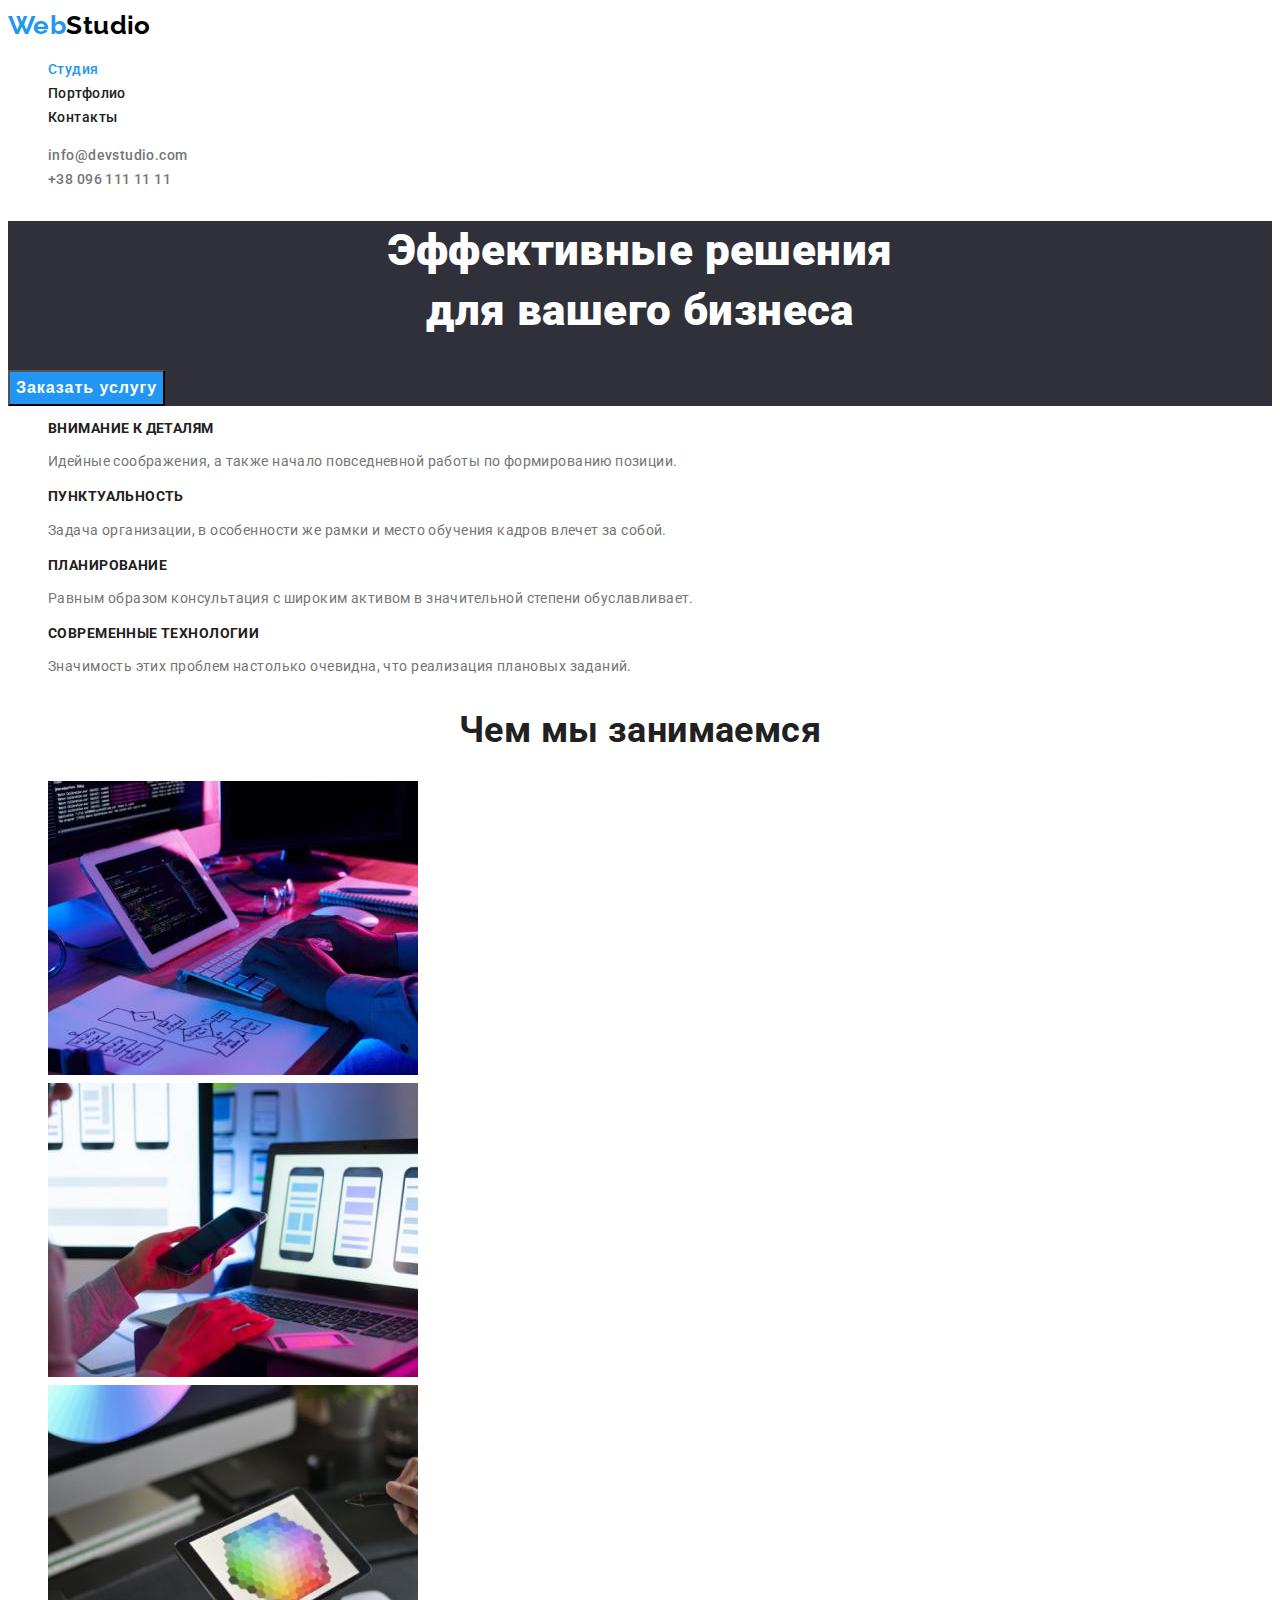
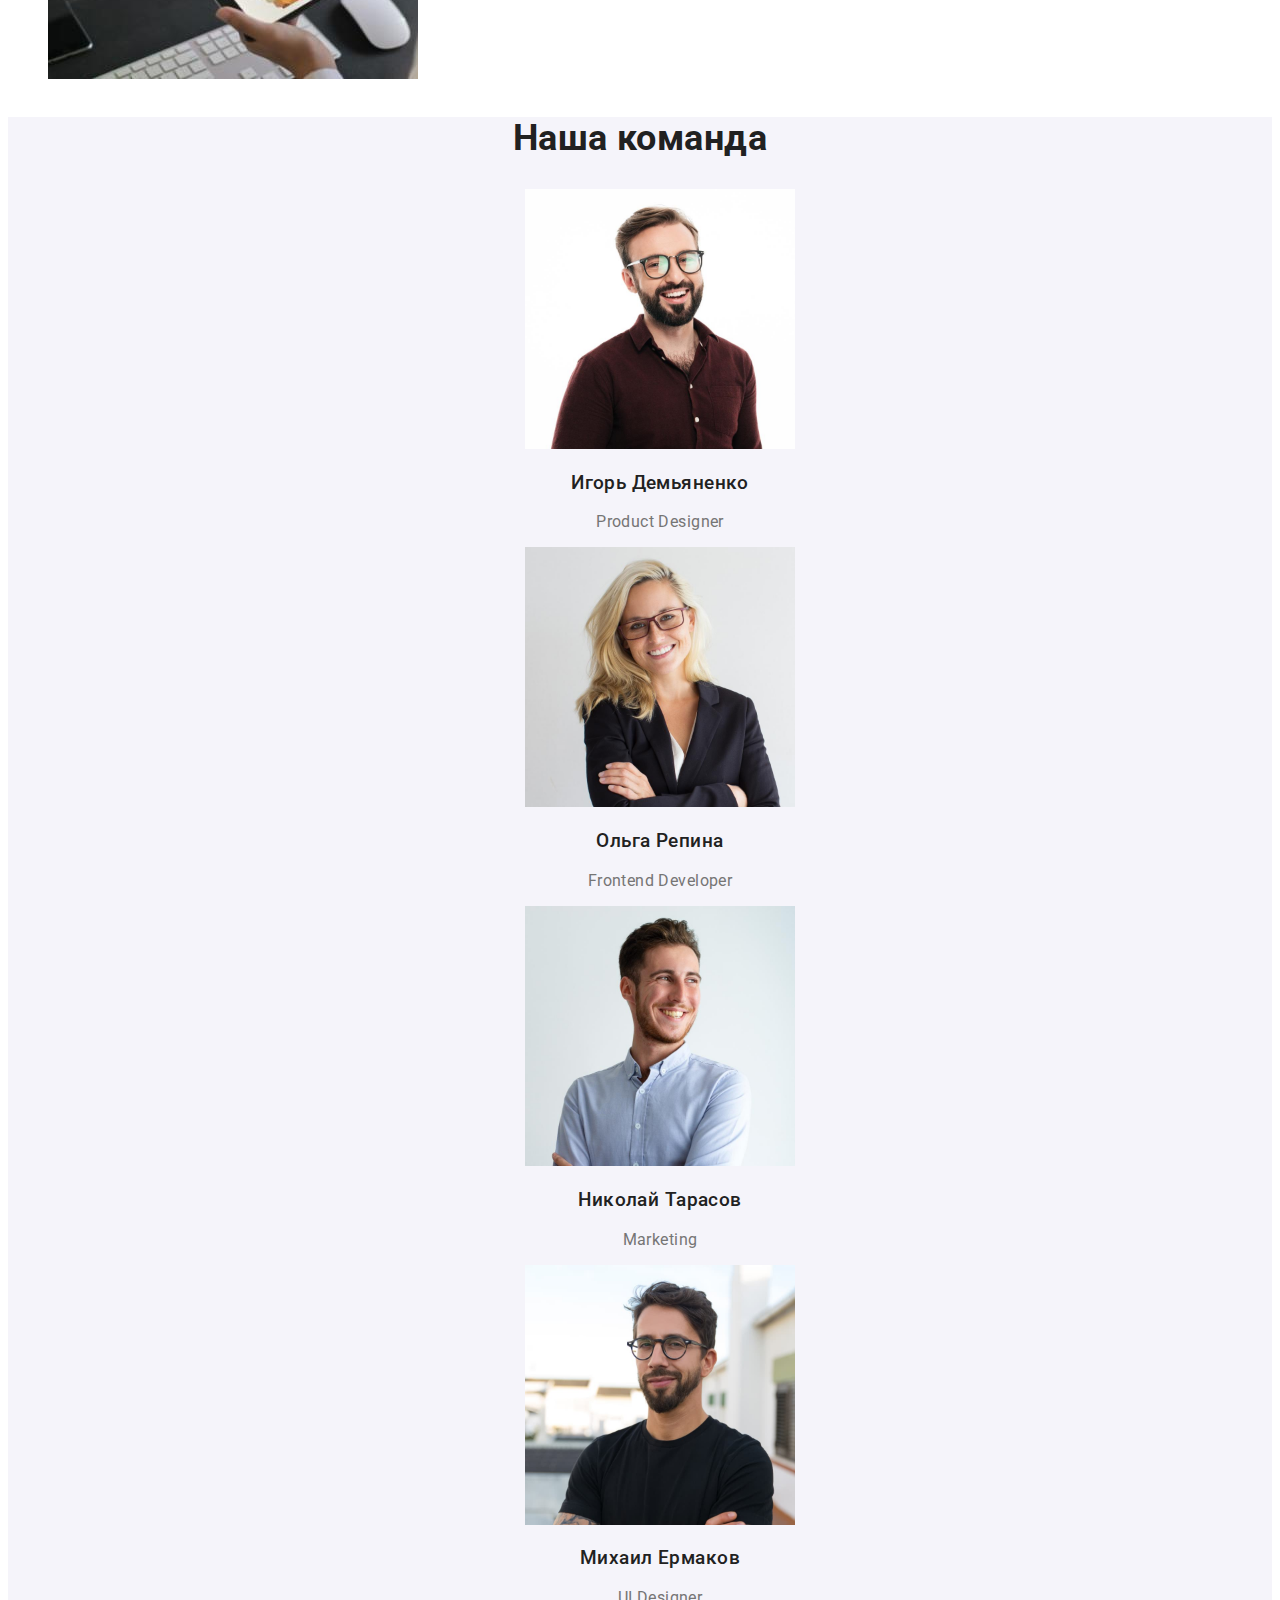
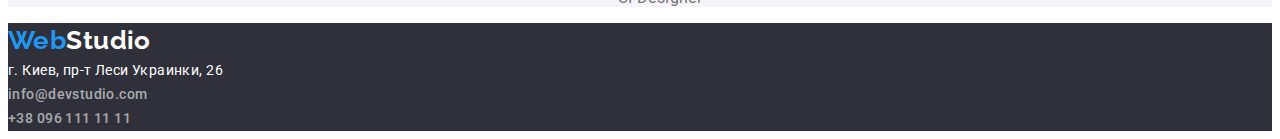
<file: index.html>
<!DOCTYPE html>
<html lang="ru">
  <head>
    <meta charset="UTF-8" />
    <meta http-equiv="X-UA-Compatible" content="IE=edge" />
    <meta name="viewport" content="width=device-width, initial-scale=1.0" />
    <title>Студия</title>
    <link
      rel="stylesheet"
      href="https://cdnjs.cloudflare.com/ajax/libs/modern-normalize/1.0.0/modern-normalize.min.css"
      integrity="sha512-ISS7cAi1PEhQ8jnbJpJZMd29NlhNj4AWYyLOSp2CE/CsHxTCu+r+t0D2yoJudVrd0/8fTVPUVDzY5Tvli75u/g=="
      crossorigin="anonymous"
    />
    <link rel="preconnect" href="https://fonts.gstatic.com" />
    <link
      href="https://fonts.googleapis.com/css2?family=Raleway:wght@700&family=Roboto:wght@400;500;700;900&display=swap"
      rel="stylesheet"
    />
    <link rel="stylesheet" href="./css/styles.css" />
  </head>
  <body>
    <!-- Шапка -->
    <header>
      <nav>
        <a href="./index.html" class="logo">
          <span class="logo-web">Web</span><span class="logo-studio">Studio</span></a
        >
        <ul class="list">
          <li><a href="./index.html" class="link nav-link current">Студия</a></li>
          <li><a href="./portfolio.html" class="link nav-link">Портфолио</a></li>
          <li><a href="" class="link nav-link">Контакты</a></li>
        </ul>
      </nav>
      <ul class="list">
        <li><a href="mailto:info@devstudio.com" class="link contact-link">info@devstudio.com</a></li>
        <li><a href="phoneto:+380961111111" class="link contact-link">+38 096 111 11 11</a></li>
      </ul>
    </header>
    <main>
      <!-- Герой -->
      <div class="hero">
        <section>
          <h1 class="main-title">
            Эффективные решения <br />
            для вашего бизнеса
          </h1>
          <button type="button" class="main-button">Заказать услугу</button>
        </section>
      </div>
      <!-- Приемущества -->
      <section>
        <h2 class="visually-hidden">Наши приемущества</h2>
        <ul class="list">
          <li>
            <h3 class="title list-title">Внимание к деталям</h3>
            <p>Идейные соображения, а также начало повседневной работы по формированию позиции.</p>
          </li>
          <li>
            <h3 class="title list-title">Пунктуальность</h3>
            <p>Задача организации, в особенности же рамки и место обучения кадров влечет за собой.</p>
          </li>
          <li>
            <h3 class="title list-title">Планирование</h3>
            <p>Равным образом консультация с широким активом в значительной степени обуславливает.</p>
          </li>
          <li>
            <h3 class="title list-title">Современные технологии</h3>
            <p>Значимость этих проблем настолько очевидна, что реализация плановых заданий.</p>
          </li>
        </ul>
      </section>
      <!-- Чем мы занимаемся -->
      <section>
        <h2 class="title section-title">Чем мы занимаемся</h2>
        <ul class="list">
          <li>
            <img src="./images/img_1.jpg" alt="Пишет код" width="370" />
          </li>
          <li>
            <img src="./images/img_2.jpg" alt="Создание макета сайта" width="370" />
          </li>
          <li>
            <img src="./images/img_3.jpg" alt="Дизайн сайта" width="370" />
          </li>
        </ul>
      </section>
      <!-- Наша команда -->
      <section class="our-team">
        <h2 class="title section-title">Наша команда</h2>
        <ul class="list team">
          <li>
            <img src="./images/photo_1.jpg" alt="фото Игорь Демьяненко" width="270" />
            <h3 class="our-team-member">Игорь Демьяненко</h3>
            <p>Product Designer</p>
          </li>
          <li>
            <img src="./images/photo_2.jpg" alt="фото Ольга Репина" width="270" />
            <h3 class="our-team-member">Ольга Репина</h3>
            <p>Frontend Developer</p>
          </li>
          <li>
            <img src="./images/photo_3.jpg" alt="фото Николай Тарасов" width="270" />
            <h3 class="our-team-member">Николай Тарасов</h3>
            <p>Marketing</p>
          </li>
          <li>
            <img src="./images/photo_4.jpg" alt="фото Михаил Ермаков" width="270" />
            <h3 class="our-team-member">Михаил Ермаков</h3>
            <p>UI Designer</p>
          </li>
        </ul>
      </section>
    </main>
    <!-- Футер -->
    <footer class="footer-section">
      <a href="./index.html" class="logo">
        <span class="logo-web">Web</span><span class="logo-studio-footer">Studio</span></a
      >
      <address>
        <span class="our-address">г. Киев, пр-т Леси Украинки, 26</span><br />
        <a href="mailto:info@devstudio.com" class="link link-footer">info@devstudio.com</a><br />
        <a href="phoneto:+380961111111" class="link link-footer">+38 096 111 11 11</a><br />
      </address>
    </footer>
  </body>
</html>
</file>
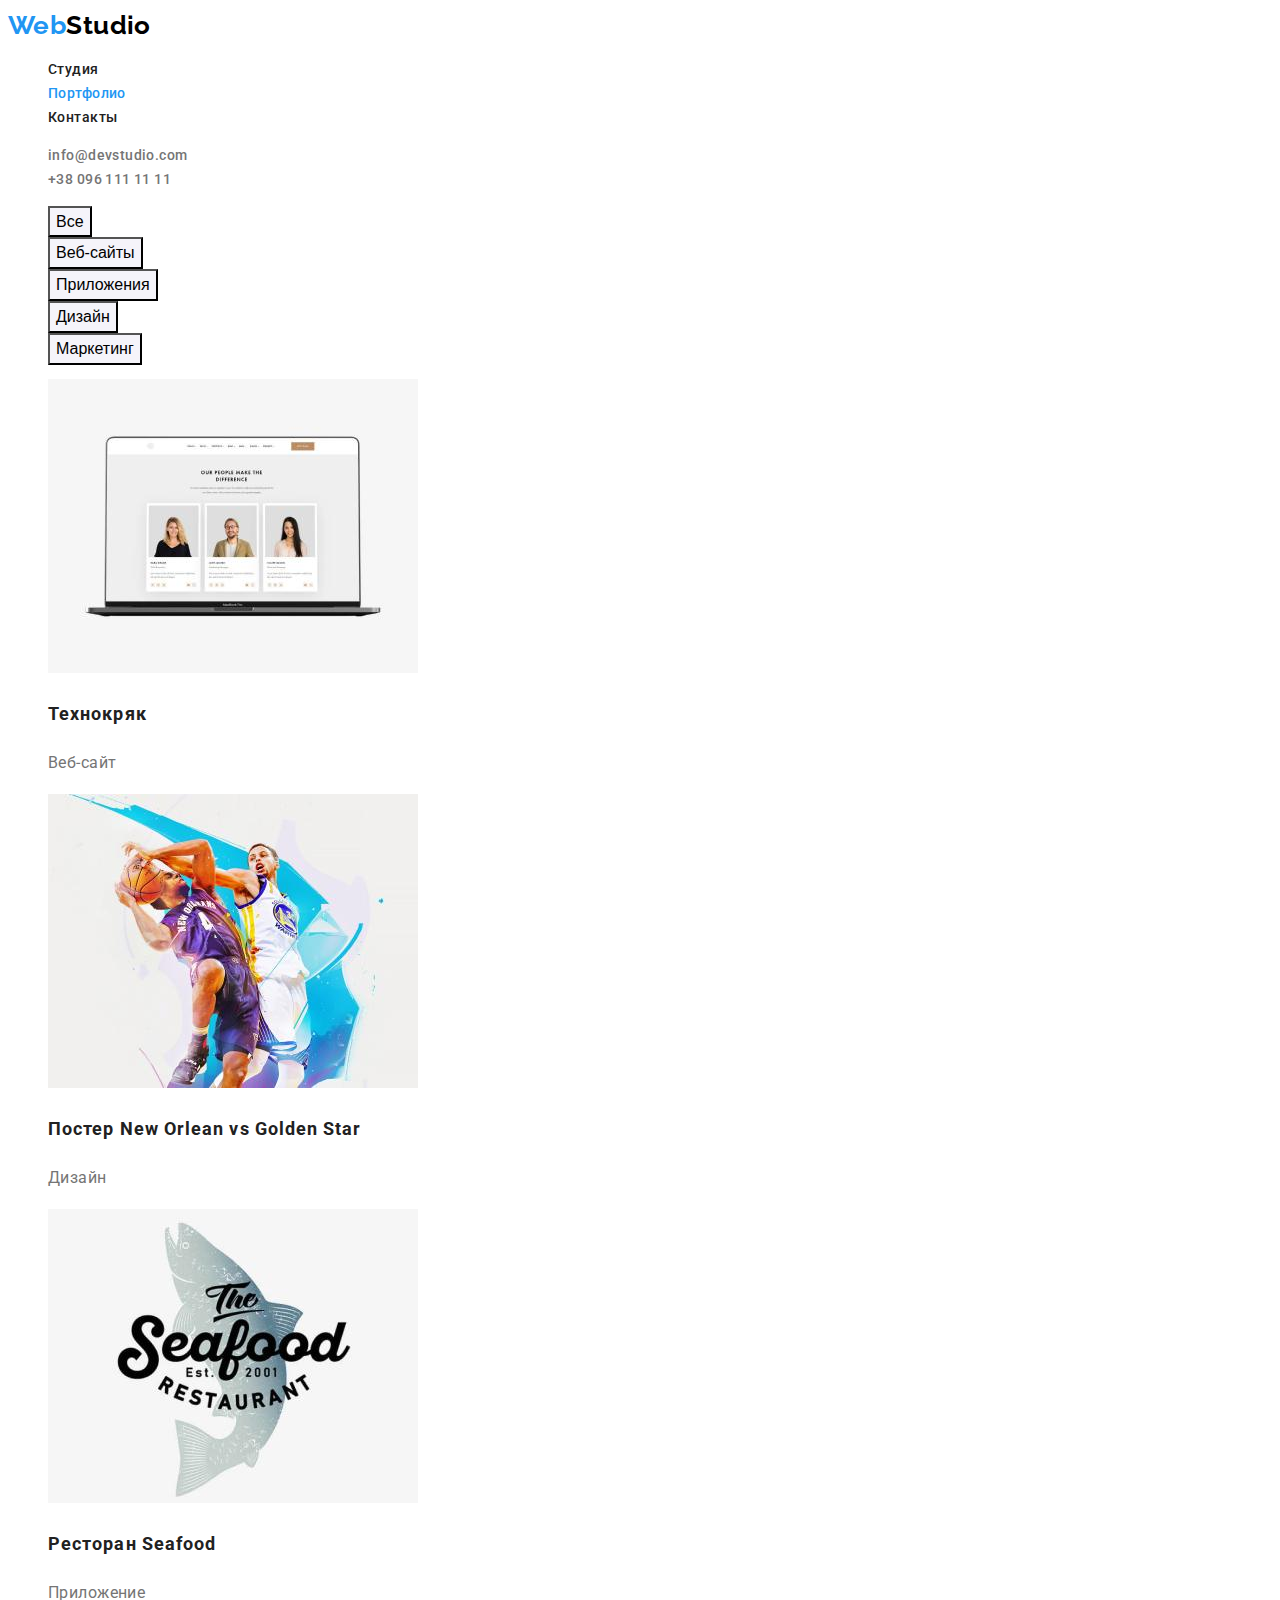
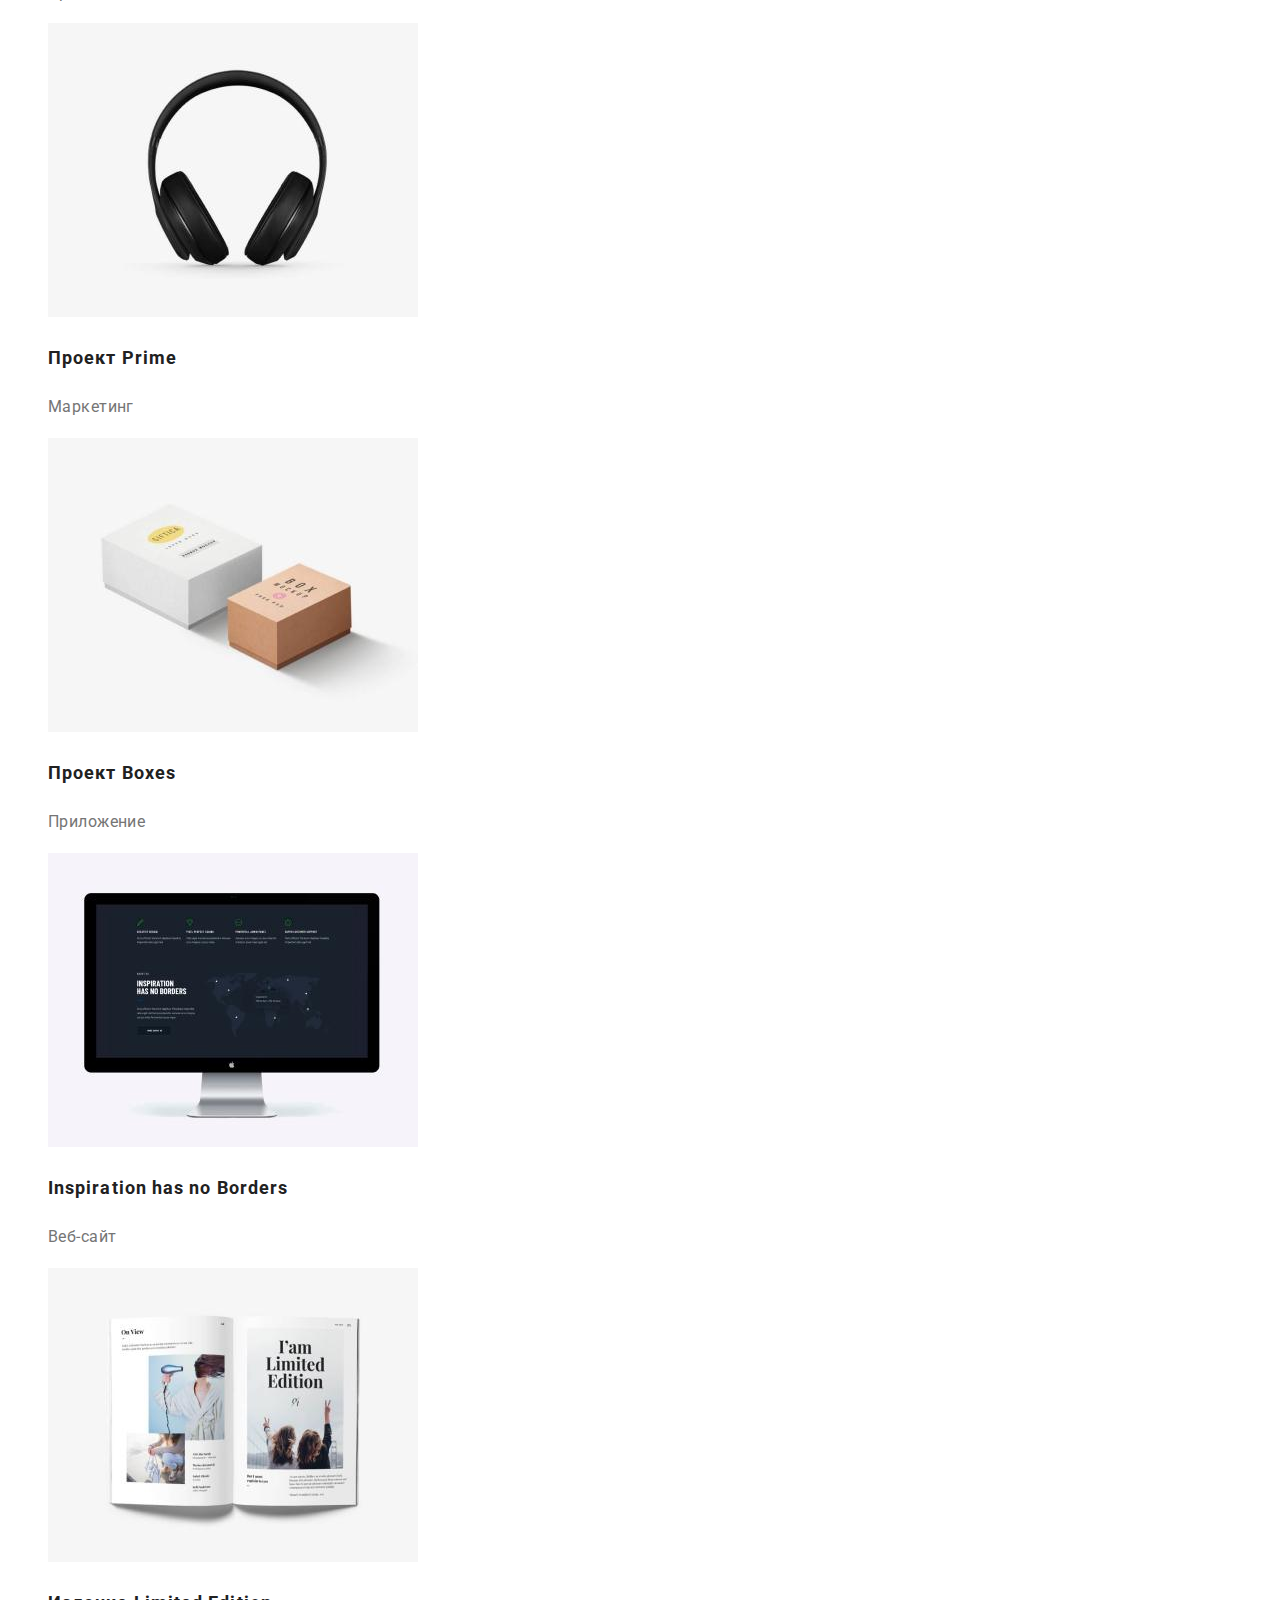
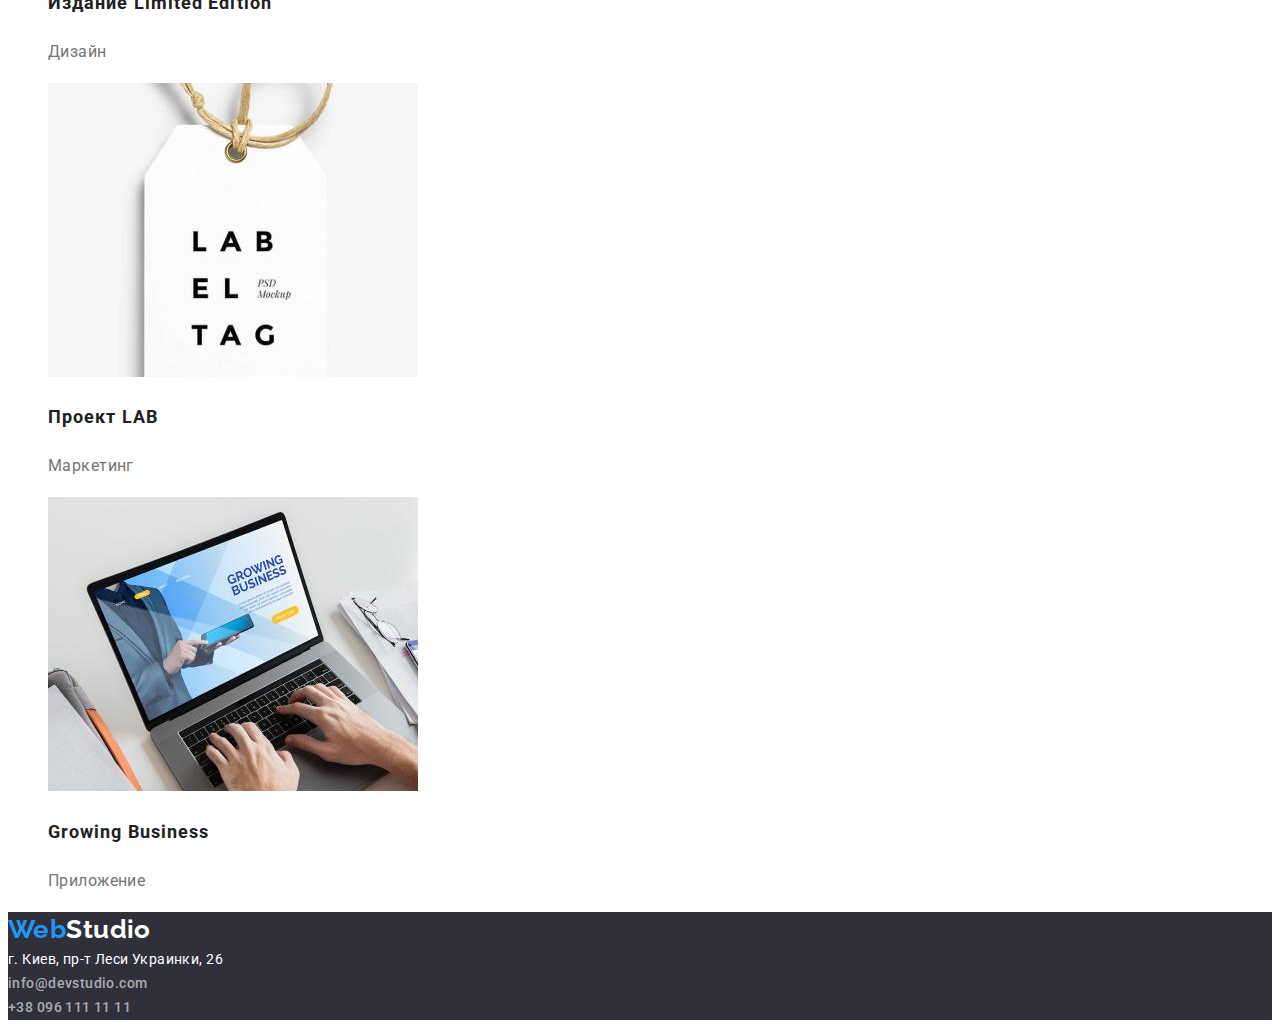
<file: portfolio.html>
<!DOCTYPE html>
<html lang="en">
  <head>
    <meta charset="UTF-8" />
    <meta http-equiv="X-UA-Compatible" content="IE=edge" />
    <meta name="viewport" content="width=device-width, initial-scale=1.0" />
    <title>Портфолио</title>
    <link
      rel="stylesheet"
      href="https://cdnjs.cloudflare.com/ajax/libs/modern-normalize/1.0.0/modern-normalize.min.css"
      integrity="sha512-ISS7cAi1PEhQ8jnbJpJZMd29NlhNj4AWYyLOSp2CE/CsHxTCu+r+t0D2yoJudVrd0/8fTVPUVDzY5Tvli75u/g=="
      crossorigin="anonymous"
    />
    <link rel="preconnect" href="https://fonts.gstatic.com" />
    <link
      href="https://fonts.googleapis.com/css2?family=Raleway:wght@700&family=Roboto:wght@400;500;700;900&display=swap"
      rel="stylesheet"
    />
    <link rel="stylesheet" href="./css/styles.css" />
  </head>
  <body>
    <!-- Шапка -->
    <header class="">
      <nav class="">
        <a href="./index.html" class="logo">
          <span class="logo-web">Web</span><span class="logo-studio">Studio</span></a
        >
        <ul class="list">
          <li><a href="./index.html" class="link nav-link">Студия</a></li>
          <li><a href="./portfolio.html" class="link nav-link current">Портфолио</a></li>
          <li><a href="" class="link nav-link">Контакты</a></li>
        </ul>
      </nav>
      <ul class="list">
        <li><a href="mailto:info@devstudio.com" class="link contact-link">info@devstudio.com</a></li>
        <li><a href="phoneto:+380961111111" class="link contact-link">+38 096 111 11 11</a></li>
      </ul>
    </header>
    <main>
      <h1 class="visually-hidden">Портфолио</h1>
      <section>
        <ul class="list">
          <li>
            <button type="button" class="button filter">Все</button>
          </li>
          <li>
            <button type="button" class="button filter">Веб-сайты</button>
          </li>
          <li>
            <button type="button" class="button filter">Приложения</button>
          </li>
          <li>
            <button type="button" class="button filter">Дизайн</button>
          </li>
          <li>
            <button type="button" class="button filter">Маркетинг</button>
          </li>
        </ul>
        <ul class="list">
          <li>
            <a href="" class="link">
              <img src="./images/portfolio/img_1.jpg" alt="ноутбук с открытым сайтом" />
              <h2 class="list-item-title">Технокряк</h2>
              <h3 class="list-item">Веб-сайт</h3>
            </a>
          </li>
          <li>
            <a href="" class="link">
              <img src="./images/portfolio/img_2.jpg" alt="постер два баскетболиста" />
              <h2 class="list-item-title">Постер New Orlean vs Golden Star</h2>
              <h3 class="list-item">Дизайн</h3>
            </a>
          </li>
          <li>
            <a href="" class="link">
              <img src="./images/portfolio/img_3.jpg" alt="логотип ресторана" />
              <h2 class="list-item-title">Ресторан Seafood</h2>
              <h3 class="list-item">Приложение</h3>
            </a>
          </li>
          <li>
            <a href="" class="link">
              <img src="./images/portfolio/img_4.jpg" alt="наушники" />
              <h2 class="list-item-title">Проект Prime</h2>
              <h3 class="list-item">Маркетинг</h3>
            </a>
          </li>
          <li>
            <a href="" class="link">
              <img src="./images/portfolio/img_5.jpg" alt="две коробочки" />
              <h2 class="list-item-title">Проект Boxes</h2>
              <h3 class="list-item">Приложение</h3>
            </a>
          </li>
          <li>
            <a href="" class="link">
              <img src="./images/portfolio/img_6.jpg" alt="монитор для ПК" />
              <h2 class="list-item-title">Inspiration has no Borders</h2>
              <h3 class="list-item">Веб-сайт</h3>
            </a>
          </li>
          <li>
            <a href="" class="link">
              <img src="./images/portfolio/img_7.jpg" alt="открытая книга" />
              <h2 class="list-item-title">Издание Limited Edition</h2>
              <h3 class="list-item">Дизайн</h3>
            </a>
          </li>
          <li>
            <a href="" class="link">
              <img src="./images/portfolio/img_8.jpg" alt="ярлык" />
              <h2 class="list-item-title">Проект LAB</h2>
              <h3 class="list-item">Маркетинг</h3>
            </a>
          </li>
          <li>
            <a href="" class="link">
              <img src="./images/portfolio/img_9.jpg" alt="ноутбук на столе" />
              <h2 class="list-item-title">Growing Business</h2>
              <h3 class="list-item">Приложение</h3>
            </a>
          </li>
        </ul>
      </section>
    </main>
    <!-- Футер -->
    <footer class="footer-section">
      <a href="./index.html" class="logo">
        <span class="logo-web">Web</span><span class="logo-studio-footer">Studio</span></a
      >
      <address>
        <span class="our-address">г. Киев, пр-т Леси Украинки, 26</span><br />
        <a href="mailto:info@devstudio.com" class="link link-footer">info@devstudio.com</a><br />
        <a href="phoneto:+380961111111" class="link link-footer">+38 096 111 11 11</a><br />
      </address>
    </footer>
  </body>
</html>
</file>
<file: css/styles.css>
:root {
  --main-text-color: #757575;
  --title-text-color: #212121;
  --accent-text-color: #2196f3;
  --accent-buton-color: #188ce8;
  --filter-button-color: #f5f4fa;
  --dark-bg-color: #2f303a;
  --logo-dark-color: #000000;
  --main-title-color: #ffffff;
  --light_bg-color: #f5f4fa;
}

body {
  font-family: 'Roboto', sans-serif;
  font-size: 14px;
  line-height: 1.71;
  letter-spacing: 0.03em;
  color: var(--main-text-color);
  background-color: var(--main-title-color);
}

address {
  font-style: normal;
}

.link {
  text-decoration: none;
  font-weight: 500;
  line-height: 1.14;
  color: var(--title-text-color);
}

.current,
.link:hover,
.link:focus {
  color: var(--accent-text-color);
}

.list {
  list-style: none;
}

.title {
  font-weight: 700;
  color: var(--title-text-color);
}

.button {
  font-weight: 500;
  font-size: 16px;
  line-height: 1.62;
  text-align: center;
  cursor: pointer;
}

.logo {
  font-family: 'Raleway', sans-serif;
  text-decoration: none;
  font-weight: 700;
  font-size: 26px;
  line-height: 1.38;
}

.logo-web {
  color: var(--accent-text-color);
}

.logo-studio {
  color: var(--logo-dark-color);
}

.hero {
  background-color: var(--dark-bg-color);
}

.contact-link {
  color: var(--main-text-color);
}

.main-title {
  font-weight: 900;
  font-size: 44px;
  line-height: 1.36;
  color: var(--main-title-color);
  text-align: center;
}

.main-button {
  font-weight: 700;
  font-size: 16px;
  line-height: 1.87;
  text-align: center;
  letter-spacing: 0.06em;
  background-color: var(--accent-text-color);
  color: var(--main-title-color);
}

.main-button:focus,
.main-button:hover {
  background-color: var(--accent-buton-color);
}

/* Приемущества */

.section-title {
  font-size: 36px;
  line-height: 1.17;
  text-align: center;
}

.visually-hidden {
  position: absolute !important;
  clip: rect(1px 1px 1px 1px);
  clip: rect(1px, 1px, 1px, 1px);
  padding: 0 !important;
  border: 0 !important;
  height: 1px !important;
  width: 1px !important;
  overflow: hidden;
}

.list-title {
  font-size: 14px;
  line-height: 1.17;
  text-transform: uppercase;
}

.our-team {
  background-color: var(--light_bg-color);
}

.team {
  font-size: 16px;
  line-height: 1.187;
  text-align: center;
}

.our-team-member {
  font-weight: 500;
  color: #212121;
}

.footer-section {
  background-color: var(--dark-bg-color);
}

.logo-studio-footer,
.our-address {
  color: var(--main-title-color);
}
.link-footer {
  color: rgba(255, 255, 255, 0.6);
}

.filter {
  background-color: var(--filter-button-color);
}

.filter:hover,
.filter:focus {
  background-color: var(--accent-text-color);
  color: var(--main-title-color);
}

.list-item-title {
  font-size: 18px;
  line-height: 2;
  letter-spacing: 0.06em;
}
/* сдесь не применяется font-weight:normal дефолтом (не могу найти почему) */
.list-item {
  font-weight: 400;
  font-size: 16px;
  line-height: 1.87;
  color: var(--main-text-color);
}
</file>
